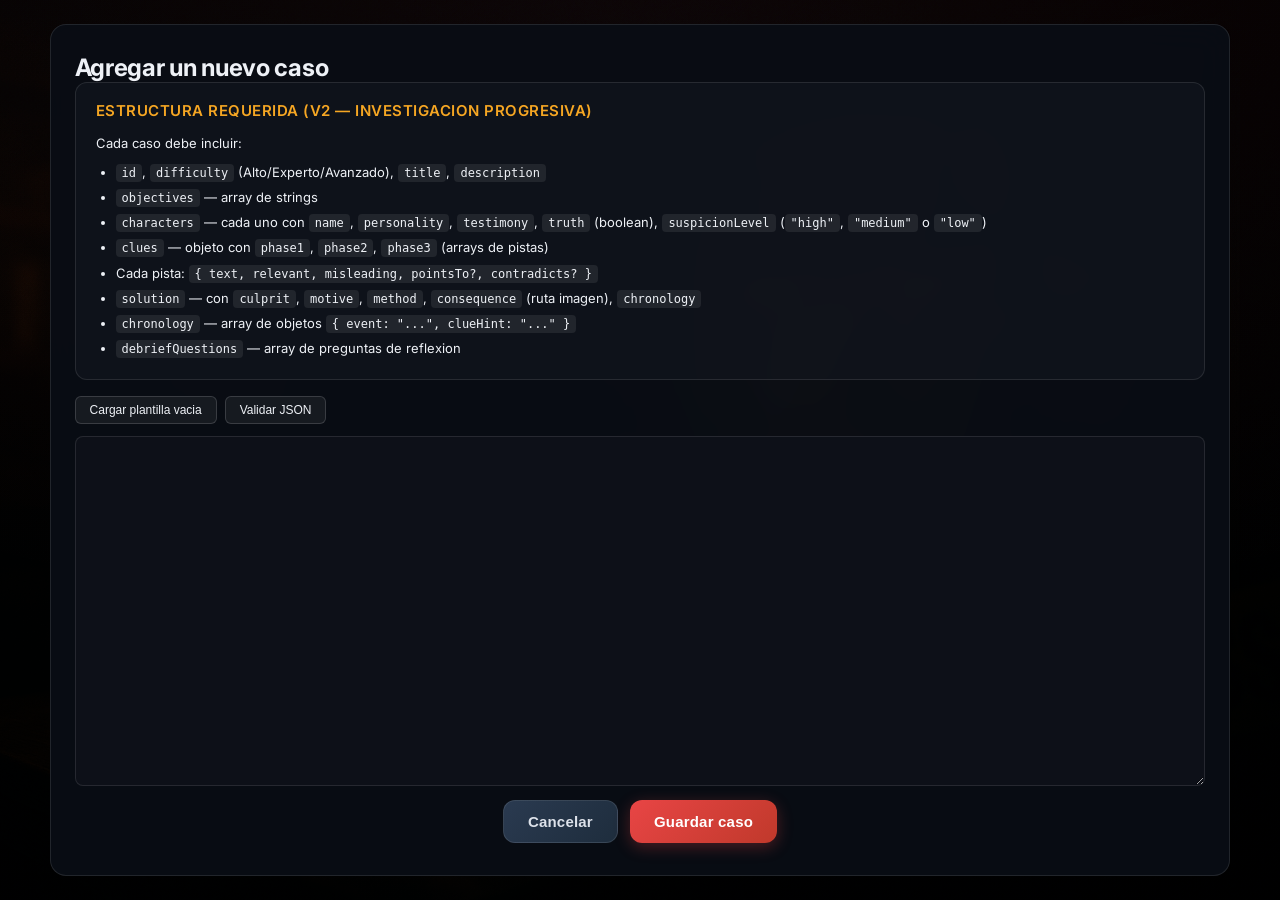
<file: add_case.html>
<!DOCTYPE html>
<html lang="es">
<head>
  <meta charset="UTF-8">
  <meta name="viewport" content="width=device-width, initial-scale=1.0">
  <title>Agregar nuevo caso</title>
  <link rel="stylesheet" href="styles.css">
  <style>
    .template-info {
      background: var(--color-glass, rgba(20,24,34,0.55));
      border: 1px solid var(--color-border, rgba(255,255,255,0.10));
      border-radius: 12px;
      padding: 16px 20px;
      margin-bottom: 16px;
      font-size: 13px;
      line-height: 1.6;
    }
    .template-info h3 {
      margin: 0 0 10px;
      color: #f5a623;
      font-size: 15px;
      text-transform: uppercase;
      letter-spacing: 0.5px;
    }
    .template-info code {
      background: rgba(255,255,255,0.08);
      padding: 2px 6px;
      border-radius: 4px;
      font-size: 12px;
    }
    .template-info ul {
      margin: 8px 0 0;
      padding-left: 20px;
    }
    .template-info li { margin-bottom: 4px; }
    .template-actions { margin-bottom: 12px; display: flex; gap: 8px; }
    .template-actions button {
      font-size: 12px;
      padding: 6px 14px;
      border-radius: 6px;
      cursor: pointer;
      border: 1px solid rgba(255,255,255,0.15);
      background: rgba(255,255,255,0.06);
      color: #eef1f6;
      transition: background 0.2s;
    }
    .template-actions button:hover { background: rgba(255,255,255,0.12); }
    #validationResult {
      margin-top: 10px;
      padding: 10px 14px;
      border-radius: 8px;
      font-size: 13px;
      line-height: 1.5;
      display: none;
    }
    #validationResult.valid {
      display: block;
      background: rgba(46,204,113,0.15);
      border: 1px solid rgba(46,204,113,0.3);
      color: #2ecc71;
    }
    #validationResult.invalid {
      display: block;
      background: rgba(231,76,60,0.15);
      border: 1px solid rgba(231,76,60,0.3);
      color: #e74c3c;
    }
  </style>
</head>
<body>
  <div id="app">
    <div class="page active">
      <h2>Agregar un nuevo caso</h2>

      <div class="template-info">
        <h3>Estructura requerida (v2 — Investigacion Progresiva)</h3>
        <p>Cada caso debe incluir:</p>
        <ul>
          <li><code>id</code>, <code>difficulty</code> (Alto/Experto/Avanzado), <code>title</code>, <code>description</code></li>
          <li><code>objectives</code> — array de strings</li>
          <li><code>characters</code> — cada uno con <code>name</code>, <code>personality</code>, <code>testimony</code>, <code>truth</code> (boolean), <code>suspicionLevel</code> (<code>"high"</code>, <code>"medium"</code> o <code>"low"</code>)</li>
          <li><code>clues</code> — objeto con <code>phase1</code>, <code>phase2</code>, <code>phase3</code> (arrays de pistas)</li>
          <li>Cada pista: <code>{ text, relevant, misleading, pointsTo?, contradicts? }</code></li>
          <li><code>solution</code> — con <code>culprit</code>, <code>motive</code>, <code>method</code>, <code>consequence</code> (ruta imagen), <code>chronology</code></li>
          <li><code>chronology</code> — array de objetos <code>{ event: "...", clueHint: "..." }</code></li>
          <li><code>debriefQuestions</code> — array de preguntas de reflexion</li>
        </ul>
      </div>

      <div class="template-actions">
        <button id="loadTemplateBtn" type="button">Cargar plantilla vacia</button>
        <button id="validateBtn" type="button">Validar JSON</button>
      </div>

      <textarea id="caseJson" style="width:100%;min-height:350px;border-radius:8px;padding:12px;font-family:monospace;font-size:12px;background:rgba(15,18,26,0.82);color:#eef1f6;border:1px solid rgba(255,255,255,0.10);"></textarea>

      <div id="validationResult"></div>

      <div class="page-actions" style="margin-top:10px;display:flex;justify-content:center;gap:12px;">
        <button id="backBtn" class="secondary-btn" type="button">Cancelar</button>
        <button id="saveBtn" class="primary-btn" type="button">Guardar caso</button>
      </div>
    </div>
  </div>
  <script src="cases.js"></script>
  <script src="add_case.js"></script>
</body>
</html>
</file>
<file: styles.css>
/* ============================================
   Cambia-el-Chip: Juego de Detectives
   Hoja de estilos unificada — V2 Premium
   ============================================ */

/* --- Google Font --- */
@import url('https://fonts.googleapis.com/css2?family=Inter:wght@400;500;600;700;800;900&display=swap');

/* --- Design Tokens --- */
:root {
  /* Colores base */
  --color-bg: #0c0f14;
  --color-text: #eef1f6;
  --color-card: rgba(15, 18, 26, 0.82);
  --color-glass: rgba(20, 24, 34, 0.55);
  --color-primary: #e84545;
  --color-primary-hover: #ff5252;
  --color-primary-glow: rgba(232, 69, 69, 0.30);
  --color-secondary: #2a3a50;
  --color-secondary-hover: #344b65;
  --color-accent: #f5a623;
  --color-success: #2ecc71;
  --color-error: #e74c3c;
  --color-border: rgba(255, 255, 255, 0.10);
  --color-border-hover: rgba(255, 255, 255, 0.22);

  /* Pistas — categorías */
  --clue-radius: 14px;
  --clue-pad-y: 14px;
  --clue-pad-x: 18px;
  --clue-base-bg: rgba(22, 28, 38, 0.94);
  --clue-shadow: 0 4px 16px rgba(0, 0, 0, 0.30) inset;
  --tint-core: rgba(230, 94, 94, 0.28);
  --tint-plausible: rgba(72, 88, 212, 0.28);
  --tint-irrelevant: rgba(148, 206, 152, 0.20);

  /* Radios */
  --radius-sm: 8px;
  --radius-md: 12px;
  --radius-lg: 16px;
  --radius-xl: 20px;

  /* Transiciones */
  --ease-out: cubic-bezier(0.25, 0.46, 0.45, 0.94);
  --ease-spring: cubic-bezier(0.34, 1.56, 0.64, 1);
}

/* --- Reset --- */
*,
*::before,
*::after {
  box-sizing: border-box;
  margin: 0;
  padding: 0;
}

html,
body {
  height: 100%;
  overflow: hidden;
}

/* --- Base --- */
body {
  font-family: 'Inter', system-ui, -apple-system, 'Segoe UI', Roboto, sans-serif;
  color: var(--color-text);
  background-color: var(--color-bg);
  background-image:
    radial-gradient(ellipse 1400px 700px at 50% -5%, rgba(232, 69, 69, 0.06), transparent),
    radial-gradient(1200px 600px at 50% -10%, rgba(0, 0, 0, .25), rgba(0, 0, 0, .85)),
    url('assets/background.png');
  background-size: cover;
  background-position: center;
  background-repeat: no-repeat;
  display: block;
  -webkit-font-smoothing: antialiased;
  -moz-osx-font-smoothing: grayscale;
}

/* Custom scrollbar */
::-webkit-scrollbar {
  width: 6px;
}

::-webkit-scrollbar-track {
  background: transparent;
}

::-webkit-scrollbar-thumb {
  background: rgba(255, 255, 255, 0.12);
  border-radius: 3px;
}

::-webkit-scrollbar-thumb:hover {
  background: rgba(255, 255, 255, 0.22);
}

/* --- Layout principal --- */
#app {
  width: min(96vw, 1600px);
  height: 100vh;
  min-height: 100vh;
  margin: 0 auto;
  padding: 24px;
  position: relative;
  overflow: hidden;
}

/* =============================================
   PÁGINAS (genérico)
   ============================================= */
.page {
  background: rgba(10, 14, 22, 0.88);
  backdrop-filter: blur(16px);
  -webkit-backdrop-filter: blur(16px);
  border: 1px solid var(--color-border);
  border-radius: var(--radius-lg);
  padding: 28px 24px;
  height: 100%;
  overflow-y: auto;
  overflow-x: hidden;
  display: none;
  animation: pageIn 0.4s var(--ease-out);
}

.page.active {
  display: block;
}

@keyframes pageIn {
  from {
    opacity: 0;
    transform: translateY(12px);
  }

  to {
    opacity: 1;
    transform: translateY(0);
  }
}

/* =============================================
   PORTADA
   ============================================= */
.page--home {
  background: var(--color-card);
  backdrop-filter: blur(20px);
  -webkit-backdrop-filter: blur(20px);
  border: 1px solid var(--color-border);
  border-radius: var(--radius-xl);
  box-shadow:
    0 32px 80px rgba(0, 0, 0, 0.5),
    0 0 0 1px rgba(255, 255, 255, 0.04) inset;
  padding: 28px 28px 20px;
  width: 80%;
  max-width: 900px;
  margin: 12vh auto 5vh;
  overflow: visible;
  height: auto;
  max-height: none;
}

.page--home h1 {
  text-align: center;
  font-size: clamp(28px, 4vw, 44px);
  font-weight: 800;
  letter-spacing: -0.5px;
  margin: 6px 0 14px;
  background: linear-gradient(135deg, #fff 30%, rgba(245, 166, 35, 0.9));
  -webkit-background-clip: text;
  -webkit-text-fill-color: transparent;
  background-clip: text;
}

/* Logo institucional */
.home-logo {
  display: block;
  margin: 8px auto 4px;
  max-width: 120px;
  filter: drop-shadow(0 2px 8px rgba(0, 0, 0, 0.5));
}

/* Hero */
.home-hero {
  position: relative;
  height: 240px;
  border-radius: var(--radius-lg);
  overflow: hidden;
  margin: 0 auto 18px;
  max-width: 860px;
  background: linear-gradient(180deg, rgba(0, 0, 0, .15), rgba(0, 0, 0, .5));
  box-shadow:
    0 20px 50px rgba(0, 0, 0, 0.4),
    0 0 0 1px rgba(255, 255, 255, 0.06) inset;
}

.home-hero img {
  width: 100%;
  height: 100%;
  object-fit: cover;
  display: block;
  filter: brightness(.78) contrast(1.08) saturate(1.1);
  transform: scale(1.02);
  transition: transform 6s ease;
}

.home-hero:hover img {
  transform: scale(1.06);
}

.home-hero__overlay {
  position: absolute;
  inset: 0;
  background: radial-gradient(60% 80% at 50% 20%, transparent, rgba(0, 0, 0, .6));
}

/* --- Controles de portada --- */
.controls {
  display: flex;
  gap: 12px;
  flex-wrap: wrap;
  justify-content: center;
  margin: 10px auto 8px;
  max-width: 900px;
}

.controls select,
.controls input[type="radio"]+label,
.controls button {
  font: inherit;
}

.controls select {
  background: rgba(30, 34, 44, 0.9);
  border: 1px solid var(--color-border-hover);
  color: #fff;
  padding: 10px 14px;
  border-radius: var(--radius-md);
  min-width: 220px;
  transition: border-color 0.25s;
  cursor: pointer;
}

.controls select:hover,
.controls select:focus {
  border-color: rgba(255, 255, 255, 0.35);
  outline: none;
}



/* Acciones de portada */
.home-actions {
  text-align: center;
  margin-top: 10px;
}

/* Footer */
.note {
  text-align: center;
  color: rgba(207, 216, 220, 0.40);
  font-size: 13px;
  margin-top: 10px;
  letter-spacing: 0.3px;
}

/* =============================================
   BOTONES
   ============================================= */
.btn {
  background: rgba(40, 44, 56, 0.9);
  border: 1px solid var(--color-border-hover);
  padding: 10px 18px;
  border-radius: var(--radius-md);
  color: #fff;
  cursor: pointer;
  box-shadow: 0 6px 20px rgba(0, 0, 0, .30);
  font-weight: 500;
  transition: all 0.2s var(--ease-out);
}

.btn:hover {
  background: rgba(50, 56, 72, 0.9);
  transform: translateY(-1px);
  box-shadow: 0 8px 24px rgba(0, 0, 0, .35);
}

.primary-btn,
.secondary-btn {
  border: none;
  padding: 12px 24px;
  border-radius: var(--radius-md);
  font-size: 15px;
  font-weight: 600;
  cursor: pointer;
  letter-spacing: 0.2px;
  transition: all 0.25s var(--ease-out);
  position: relative;
  overflow: hidden;
}

.primary-btn {
  background: linear-gradient(135deg, var(--color-primary), #c0392b);
  color: #fff;
  box-shadow: 0 4px 16px var(--color-primary-glow);
}

.primary-btn:hover {
  background: linear-gradient(135deg, var(--color-primary-hover), #e74c3c);
  transform: translateY(-2px);
  box-shadow: 0 8px 28px var(--color-primary-glow);
}

.secondary-btn {
  background: linear-gradient(135deg, var(--color-secondary), #1e2d3d);
  color: #dde2ea;
  border: 1px solid var(--color-border);
}

.secondary-btn:hover {
  background: linear-gradient(135deg, var(--color-secondary-hover), #2a3f55);
  transform: translateY(-1px);
  border-color: var(--color-border-hover);
}

.primary-btn:disabled,
.secondary-btn:disabled {
  opacity: 0.45;
  cursor: default;
  transform: none !important;
  box-shadow: none !important;
}

.primary-btn:active:not(:disabled),
.secondary-btn:active:not(:disabled) {
  transform: translateY(0) scale(0.98);
}

/* Acciones de página */
.page-actions {
  display: flex;
  justify-content: center;
  gap: 16px;
  margin-top: 24px;
  flex-wrap: wrap;
}

/* Botón "Revelar pista" */
#revealClueBtn,
.btn-reveal {
  background: linear-gradient(135deg, var(--color-primary), #c0392b);
  color: #fff;
  border: none;
  padding: 14px 28px;
  border-radius: var(--radius-lg);
  font-weight: 700;
  font-size: 16px;
  box-shadow: 0 8px 24px var(--color-primary-glow);
  margin: 18px 0 14px;
  cursor: pointer;
  transition: all 0.3s var(--ease-out);
  letter-spacing: 0.3px;
}

#revealClueBtn:hover,
.btn-reveal:hover {
  transform: translateY(-2px);
  box-shadow: 0 12px 32px var(--color-primary-glow);
}

#revealClueBtn:active,
.btn-reveal:active {
  transform: translateY(0) scale(0.97);
}

/* Botón de música flotante */
#bgmToggle {
  position: fixed;
  right: 16px;
  top: 16px;
  z-index: 50;
  border: 1px solid var(--color-border-hover);
  background: var(--color-glass);
  backdrop-filter: blur(8px);
  -webkit-backdrop-filter: blur(8px);
  border-radius: var(--radius-md);
  padding: 8px 12px;
  color: #fff;
  cursor: pointer;
  transition: all 0.2s;
  font-size: 14px;
}

#bgmToggle:hover {
  border-color: rgba(255, 255, 255, 0.35);
  background: rgba(30, 36, 48, 0.7);
}

/* =============================================
   TARJETAS DE PERSONAJES
   ============================================= */
.character-grid {
  display: grid;
  grid-template-columns: repeat(auto-fill, minmax(260px, 300px));
  justify-content: center;
  gap: 22px;
  margin-top: 24px;
  padding-top: 18px;
  border-top: 1px solid var(--color-border);
}

.character-card {
  width: 100%;
  max-width: 300px;
  height: 480px;
  perspective: 1200px;
  position: relative;
  cursor: pointer;
  border-radius: var(--radius-lg);
  overflow: hidden;
}

.character-card .card-inner {
  width: 100%;
  height: 100%;
  transform-style: preserve-3d;
  transition: transform 0.7s var(--ease-out);
}

.character-card.flipped .card-inner {
  transform: rotateY(180deg);
}

.character-card.flipped {
  z-index: 15;
  box-shadow: 0 16px 40px rgba(0, 0, 0, .50);
  outline: 1px solid rgba(255, 255, 255, .10);
  border-radius: var(--radius-md);
}

.card-face {
  position: absolute;
  inset: 0;
  backface-visibility: hidden;
  border-radius: var(--radius-md);
  overflow: hidden;
}

.card-front {
  background: linear-gradient(180deg, #1b2635, #141c28);
  display: flex;
  flex-direction: column;
  box-shadow: 0 4px 20px rgba(0, 0, 0, 0.3);
}

.card-front img {
  width: 100%;
  height: calc(100% - 54px);
  object-fit: cover;
  object-position: 50% 12%;
  display: block;
  border-top-left-radius: var(--radius-md);
  border-top-right-radius: var(--radius-md);
  transition: transform 0.6s ease;
}

.character-card:hover .card-front img {
  transform: scale(1.04);
}

.card-front .name {
  height: 54px;
  display: flex;
  align-items: center;
  justify-content: center;
  font-size: 16px;
  font-weight: 600;
  padding: 6px 4px;
  letter-spacing: 0.3px;
}

.card-back {
  background: linear-gradient(160deg, #2a3a50, #1e2b3d);
  color: #e1e6ed;
  transform: rotateY(180deg);
  position: absolute;
  inset: 0;
  display: flex;
  flex-direction: column;
  height: 100%;
  padding: 14px;
  font-size: 15px;
  line-height: 1.55;
}

.card-back .scroll {
  flex: 1;
  overflow-y: auto;
}

/* =============================================
   PISTAS
   ============================================= */
.clues-list {
  list-style: none;
  padding: 0;
  margin: 14px 0 10px;
  display: grid;
  grid-template-columns: repeat(2, minmax(0, 1fr));
  gap: 14px;
}

.clue-item {
  position: static;
  border: 1px solid var(--color-border);
  background: var(--clue-base-bg);
  border-radius: var(--clue-radius);
  padding: var(--clue-pad-y) var(--clue-pad-x);
  min-height: auto;
  box-shadow: var(--clue-shadow);
  transition: opacity 0.4s ease, transform 0.4s ease, border-color 0.3s;
}

.clue-item:hover {
  border-color: var(--color-border-hover);
}

.clue-item .clue-text {
  font-size: 15px;
  line-height: 1.5;
  color: #e0e6ef;
}

/* Botones de clasificación */
.clue-actions {
  position: static;
  display: flex;
  flex-wrap: wrap;
  gap: 8px;
  margin-top: 10px;
  justify-content: flex-start;
}

.clue-actions button {
  font: inherit;
  font-size: 13px;
  font-weight: 500;
  padding: 5px 12px;
  border-radius: var(--radius-sm);
  border: 1px solid var(--color-border);
  color: #ccc;
  background: rgba(255, 255, 255, .05);
  cursor: pointer;
  white-space: nowrap;
  transition: all 0.2s;
}

.clue-actions button:hover {
  background: rgba(255, 255, 255, .10);
  border-color: var(--color-border-hover);
  color: #fff;
}

.clue-actions button.active {
  box-shadow: 0 0 0 2px rgba(255, 255, 255, .12) inset;
  color: #fff;
  font-weight: 600;
}

/* Tintes por categoría */
.clue-item.core {
  background: linear-gradient(0deg, var(--tint-core), var(--tint-core)), var(--clue-base-bg);
  border-color: rgba(245, 200, 76, .30);
}

.clue-item.plausible {
  background: linear-gradient(0deg, var(--tint-plausible), var(--tint-plausible)), var(--clue-base-bg);
  border-color: rgba(100, 181, 246, .30);
}

.clue-item.irrelevant {
  background: linear-gradient(0deg, var(--tint-irrelevant), var(--tint-irrelevant)), var(--clue-base-bg);
  border-color: rgba(180, 180, 180, .25);
}

/* Feedback de botón activo por categoría */
.clue-item.core .clue-actions button.active {
  border-color: rgba(245, 200, 76, .65);
  background: rgba(245, 200, 76, .12);
}

.clue-item.plausible .clue-actions button.active {
  border-color: rgba(100, 181, 246, .65);
  background: rgba(100, 181, 246, .12);
}

.clue-item.irrelevant .clue-actions button.active {
  border-color: rgba(200, 200, 200, .55);
  background: rgba(200, 200, 200, .08);
}

/* =============================================
   HIPÓTESIS / NOTAS DEL JUGADOR
   ============================================= */
.note-grid {
  display: grid;
  grid-template-columns: repeat(3, 1fr);
  gap: 24px;
  align-items: start;
}

.note-grid label,
.note-field label {
  font-size: 15px;
  font-weight: 700;
  margin-bottom: 8px;
  display: block;
  color: #c8cdd6;
  letter-spacing: 0.3px;
  text-transform: uppercase;
}

.note-grid textarea,
.note-field textarea,
#notesPage textarea {
  width: 100%;
  min-height: 150px;
  font-size: 15px;
  line-height: 1.45;
  padding: 14px 16px;
  border-radius: var(--radius-md);
  border: 1px solid var(--color-border);
  background: rgba(255, 255, 255, .04);
  color: #e8ecf2;
  resize: vertical;
  box-shadow: 0 4px 12px rgba(0, 0, 0, .20) inset;
  transition: border-color 0.25s, box-shadow 0.25s;
  font-family: inherit;
}

.note-grid textarea:focus,
.note-field textarea:focus,
#notesPage textarea:focus {
  outline: none;
  border-color: rgba(232, 69, 69, 0.4);
  box-shadow: 0 0 0 3px rgba(232, 69, 69, 0.08), 0 4px 12px rgba(0, 0, 0, .20) inset;
}

.note-grid textarea::placeholder,
.note-field textarea::placeholder {
  color: rgba(255, 255, 255, .35);
  font-style: italic;
}

/* Panel del caso (colapsable) */
.case-panel {
  background: rgba(255, 255, 255, .04);
  border: 1px solid var(--color-border);
  border-radius: var(--radius-md);
  padding: 16px 18px;
  margin-bottom: 18px;
}

/* =============================================
   PÁGINA DE OBJETIVOS
   ============================================= */
#objectivesPage.page {
  height: auto;
  max-height: none;
  overflow: visible;
  width: 80%;
  max-width: 1000px;
  margin: 10vh auto 6vh;
  padding-bottom: 24px;
}

#objectivesPage h2 {
  text-align: center;
  margin-left: auto;
  margin-right: auto;
  max-width: 900px;
  font-size: clamp(22px, 3vw, 30px);
  font-weight: 700;
  margin-bottom: 12px;
}

#objectivesPage p {
  text-align: center;
  margin-left: auto;
  margin-right: auto;
  max-width: 900px;
  color: #b0b8c6;
  font-size: 15px;
  line-height: 1.6;
}

#objectivesPage h3 {
  margin-left: auto;
  margin-right: auto;
  max-width: 900px;
  font-weight: 700;
  font-size: 18px;
  margin-top: 18px;
  margin-bottom: 8px;
}

#objectivesPage ul {
  margin-left: auto;
  margin-right: auto;
  max-width: 900px;
  padding-left: 22px;
  line-height: 1.7;
  color: #c8cdd6;
}

#objectivesPage .page-actions {
  justify-content: center;
  margin-top: 20px;
}

/* =============================================
   CRONOLOGÍA (Timeline)
   ============================================= */
#timelinePage {
  width: 90%;
  margin: 0 auto;
}

#timelinePage h2 {
  font-size: clamp(20px, 3vw, 26px);
  font-weight: 700;
  margin-bottom: 6px;
}

#timelineList {
  width: 100%;
  padding: 0;
  list-style: none;
  margin-top: 14px;
}

#timelineList li {
  background: rgba(20, 26, 38, 0.85);
  border: 1px solid var(--color-border);
  border-radius: var(--radius-md);
  padding: 16px 22px;
  margin: 10px auto;
  width: calc(100% - 40px);
  color: #dde2ea;
  cursor: grab;
  font-size: 15px;
  line-height: 1.5;
  transition: background-color .25s ease, border-color .25s ease, transform .15s ease, box-shadow .25s;
  position: relative;
}

#timelineList li:hover {
  border-color: var(--color-border-hover);
  background: rgba(28, 34, 48, 0.9);
  box-shadow: 0 4px 16px rgba(0, 0, 0, 0.2);
}

#timelineList li.dragging {
  opacity: 0.5;
  cursor: grabbing;
}

.timeline-result {
  text-align: center;
  margin-top: 14px;
  font-size: 16px;
  font-weight: 600;
}

/* Feedback visual */
#timelineList li.tl-correct {
  border-color: var(--color-success);
  background: rgba(46, 204, 113, .12);
  box-shadow: 0 0 12px rgba(46, 204, 113, .10);
}

#timelineList li.tl-misplaced {
  border-color: var(--color-accent);
  background: rgba(241, 196, 15, .12);
}

#timelineList li.tl-wrong {
  border-color: var(--color-error);
  background: rgba(231, 76, 60, .12);
  animation: tlShake .2s 2;
}

#timelineList li.tl-correct::before,
#timelineList li.tl-misplaced::before,
#timelineList li.tl-wrong::before {
  content: '';
  display: inline-block;
  width: 8px;
  height: 8px;
  border-radius: 50%;
  margin-right: 10px;
  vertical-align: middle;
}

#timelineList li.tl-correct::before {
  background: var(--color-success);
}

#timelineList li.tl-misplaced::before {
  background: var(--color-accent);
}

#timelineList li.tl-wrong::before {
  background: var(--color-error);
}

/* =============================================
   SOLUCIÓN
   ============================================= */
#solutionPage h2 {
  font-size: clamp(20px, 3vw, 26px);
  font-weight: 700;
  margin-bottom: 16px;
  padding-bottom: 12px;
  border-bottom: 1px solid var(--color-border);
}

#solutionPage h3 {
  font-size: 18px;
  font-weight: 700;
  margin-top: 20px;
  margin-bottom: 10px;
  color: #c8cdd6;
}

#solutionPage p {
  font-size: 15px;
  line-height: 1.6;
  margin-bottom: 6px;
  color: #c8cdd6;
}

#solutionPage p strong {
  color: #eef1f6;
}

#solutionPage ul {
  padding-left: 22px;
  line-height: 1.7;
  color: #b0b8c6;
}

#solutionImage {
  display: block;
  max-width: 100%;
  border-radius: var(--radius-md);
  margin: 18px auto;
  box-shadow: 0 8px 32px rgba(0, 0, 0, 0.3);
}

/* =============================================
   EVALUACIÓN
   ============================================= */
#evaluationForm div {
  margin-bottom: 16px;
}

#evaluationForm label {
  display: block;
  font-weight: 600;
  font-size: 14px;
  margin-bottom: 6px;
  color: #b0b8c6;
  text-transform: uppercase;
  letter-spacing: 0.4px;
}

#evaluationForm input[type="text"],
#evaluationForm textarea {
  width: 100%;
  padding: 12px 16px;
  border-radius: var(--radius-md);
  border: 1px solid var(--color-border);
  background: rgba(255, 255, 255, .04);
  color: #e8ecf2;
  font: inherit;
  font-size: 15px;
  transition: border-color 0.25s;
}

#evaluationForm input[type="text"]:focus,
#evaluationForm textarea:focus {
  outline: none;
  border-color: rgba(232, 69, 69, 0.4);
}

#evaluationForm textarea {
  min-height: 120px;
  resize: vertical;
}



/* =============================================
   SOSPECHOSOS / ACUSACIÓN
   ============================================= */
#suspectsPage h2 {
  font-size: clamp(20px, 3vw, 26px);
  font-weight: 700;
  margin-bottom: 6px;
}

#suspectsPage p {
  color: #99a3b3;
  font-size: 15px;
  margin-bottom: 8px;
}

.suspect-grid {
  display: grid;
  grid-template-columns: repeat(auto-fill, minmax(140px, 170px));
  justify-content: center;
  gap: 16px;
  margin: 20px 0;
}

.suspect-card {
  background: rgba(20, 26, 38, 0.8);
  border: 2px solid var(--color-border);
  border-radius: var(--radius-md);
  padding: 12px;
  text-align: center;
  cursor: pointer;
  transition: border-color .3s, box-shadow .3s, transform .2s var(--ease-spring);
}

.suspect-card img {
  width: 100%;
  height: 140px;
  object-fit: cover;
  border-radius: var(--radius-sm);
  transition: transform 0.3s ease;
}

.suspect-card:hover img {
  transform: scale(1.04);
}

.suspect-name {
  display: block;
  margin-top: 10px;
  font-weight: 600;
  font-size: 14px;
  color: #c8cdd6;
}

.suspect-card:hover {
  border-color: var(--color-border-hover);
  transform: translateY(-3px);
  box-shadow: 0 8px 24px rgba(0, 0, 0, 0.25);
}

.suspect-card.selected {
  border-color: var(--color-primary);
  box-shadow:
    0 0 24px var(--color-primary-glow),
    0 0 0 1px var(--color-primary) inset;
  transform: translateY(-4px);
}

.suspect-card.selected .suspect-name {
  color: #fff;
}

.accusation-fields {
  display: grid;
  grid-template-columns: 1fr 1fr;
  gap: 18px;
  margin-top: 18px;
}

/* =============================================
   COMPARACIÓN DE ACUSACIÓN (solución)
   ============================================= */
.accusation-compare {
  background: linear-gradient(135deg, rgba(20, 28, 40, 0.95), rgba(15, 20, 30, 0.98));
  border: 1px solid var(--color-border-hover);
  border-radius: var(--radius-lg);
  padding: 22px;
  margin-bottom: 24px;
  animation: slideDown 0.5s var(--ease-out);
}

@keyframes slideDown {
  from {
    opacity: 0;
    transform: translateY(-16px);
  }

  to {
    opacity: 1;
    transform: translateY(0);
  }
}

.accusation-compare h3 {
  text-align: center;
  font-size: 24px;
  font-weight: 800;
  margin-bottom: 18px;
  letter-spacing: -0.3px;
}

.compare-grid {
  display: grid;
  grid-template-columns: 1fr 1fr;
  gap: 16px;
}

.compare-col {
  background: rgba(0, 0, 0, .22);
  border: 1px solid var(--color-border);
  border-radius: var(--radius-md);
  padding: 18px;
  transition: border-color 0.3s;
}

.compare-col:hover {
  border-color: var(--color-border-hover);
}

.compare-col h4 {
  margin-bottom: 12px;
  font-size: 16px;
  font-weight: 700;
  color: #c8cdd6;
}

.compare-col--real {
  background: rgba(46, 204, 113, .06);
  border-color: rgba(46, 204, 113, .20);
}

.compare-col--real:hover {
  border-color: rgba(46, 204, 113, .35);
}

.compare-col--real h4 {
  color: var(--color-success);
}

.compare-col p {
  font-size: 14px;
  line-height: 1.6;
  margin-bottom: 8px;
  color: #b0b8c6;
}

.compare-col p strong {
  color: #e0e4ec;
}

/* =============================================
   SCORECARD (puntuación)
   ============================================= */
.scorecard {
  background: linear-gradient(135deg, rgba(22, 30, 45, 0.95), rgba(14, 18, 28, 0.98));
  border: 1px solid var(--color-border-hover);
  border-radius: var(--radius-lg);
  padding: 24px;
  margin-top: 28px;
  animation: slideDown 0.5s var(--ease-out) 0.1s both;
}

.scorecard h3 {
  text-align: center;
  font-size: 22px;
  font-weight: 800;
  margin-bottom: 20px;
  letter-spacing: -0.3px;
}

.score-bar {
  display: flex;
  align-items: center;
  gap: 12px;
  margin-bottom: 12px;
}

.score-bar>span:first-child {
  min-width: 110px;
  font-size: 13px;
  font-weight: 600;
  text-align: right;
  color: #99a3b3;
  text-transform: uppercase;
  letter-spacing: 0.4px;
}

.score-bar>span:last-child {
  min-width: 46px;
  font-size: 15px;
  font-weight: 700;
  color: var(--color-accent);
}

.score-bar .bar {
  flex: 1;
  height: 10px;
  background: rgba(255, 255, 255, .06);
  border-radius: 5px;
  overflow: hidden;
}

.score-bar .fill {
  height: 100%;
  background: linear-gradient(90deg, var(--color-primary), var(--color-accent));
  border-radius: 5px;
  transition: width 1s var(--ease-out);
  box-shadow: 0 0 8px rgba(232, 69, 69, 0.2);
}

.score-total {
  text-align: center;
  font-size: 22px;
  margin-top: 16px;
  padding-top: 14px;
  border-top: 1px solid var(--color-border);
  color: var(--color-accent);
}

/* =============================================
   REVELACIÓN PROGRESIVA DE PISTAS
   ============================================= */
.clue-item--entering {
  opacity: 0;
  transform: translateY(12px);
}

/* =============================================
   HEADINGS GENERALES
   ============================================= */
.page h2 {
  font-weight: 700;
  letter-spacing: -0.3px;
}

.page h3 {
  font-weight: 600;
}

/* Counter de pistas */
.clue-counter {
  font-size: 14px;
  color: #99a3b3;
  font-weight: 500;
  margin-bottom: 4px;
}

/* =============================================
   PHASE INDICATOR
   ============================================= */
.phase-indicator {
  display: flex;
  justify-content: center;
  gap: 0;
  margin-bottom: 24px;
  padding: 0 20px;
}

.phase-step {
  flex: 1;
  max-width: 180px;
  text-align: center;
  padding: 10px 8px;
  font-size: 13px;
  font-weight: 600;
  text-transform: uppercase;
  letter-spacing: 0.5px;
  color: rgba(255, 255, 255, 0.3);
  border-bottom: 3px solid rgba(255, 255, 255, 0.08);
  transition: all 0.3s var(--ease-out);
}

.phase-step.active {
  color: var(--color-primary);
  border-bottom-color: var(--color-primary);
}

.phase-step.completed {
  color: var(--color-success);
  border-bottom-color: var(--color-success);
}

/* =============================================
   PHASE TRANSITION
   ============================================= */
.phase-transition {
  background: linear-gradient(135deg, rgba(232, 69, 69, 0.08), rgba(245, 166, 35, 0.06));
  border: 1px solid rgba(232, 69, 69, 0.25);
  border-radius: var(--radius-lg);
  padding: 20px 24px;
  margin: 20px 0;
  text-align: center;
  animation: slideDown 0.5s var(--ease-out);
}

.phase-transition h3 {
  color: var(--color-accent);
  font-size: 18px;
  font-weight: 700;
  margin-bottom: 8px;
}

.phase-transition p {
  color: #b0b8c6;
  font-size: 15px;
  line-height: 1.6;
}

/* =============================================
   HYPOTHESIS CARD
   ============================================= */
.hypothesis-card {
  background: rgba(20, 28, 40, 0.9);
  border: 1px solid var(--color-border);
  border-radius: var(--radius-lg);
  padding: 20px;
  margin: 20px 0;
}

.hypothesis-card h4 {
  font-size: 16px;
  font-weight: 700;
  color: var(--color-accent);
  margin-bottom: 12px;
}

.hypothesis-card .previous-suspect {
  display: flex;
  align-items: center;
  gap: 12px;
  padding: 12px;
  background: rgba(255, 255, 255, 0.04);
  border-radius: var(--radius-md);
  margin-bottom: 12px;
}

.hypothesis-card .previous-suspect img {
  width: 48px;
  height: 48px;
  border-radius: 50%;
  object-fit: cover;
}

.hypothesis-card .change-options {
  display: flex;
  gap: 12px;
  margin-top: 16px;
}

.hypothesis-card .change-options button {
  flex: 1;
}

/* =============================================
   JOURNEY PANEL (Viaje del Investigador)
   ============================================= */
.journey-panel {
  background: linear-gradient(135deg, rgba(20, 28, 40, 0.95), rgba(15, 20, 30, 0.98));
  border: 1px solid var(--color-border-hover);
  border-radius: var(--radius-lg);
  padding: 24px;
  margin-bottom: 24px;
  animation: slideDown 0.5s var(--ease-out);
}

.journey-panel h3 {
  text-align: center;
  font-size: 20px;
  font-weight: 800;
  margin-bottom: 20px;
}

.journey-line {
  display: flex;
  justify-content: space-between;
  align-items: flex-start;
  position: relative;
  padding: 0 20px;
}

.journey-line::before {
  content: '';
  position: absolute;
  top: 20px;
  left: 60px;
  right: 60px;
  height: 3px;
  background: rgba(255, 255, 255, 0.1);
  z-index: 0;
}

.journey-node {
  display: flex;
  flex-direction: column;
  align-items: center;
  text-align: center;
  position: relative;
  z-index: 1;
  flex: 1;
  max-width: 200px;
}

.journey-node .node-dot {
  width: 40px;
  height: 40px;
  border-radius: 50%;
  background: var(--color-secondary);
  border: 3px solid var(--color-border-hover);
  display: flex;
  align-items: center;
  justify-content: center;
  font-weight: 700;
  font-size: 14px;
  margin-bottom: 10px;
}

.journey-node.changed .node-dot {
  background: var(--color-accent);
  border-color: var(--color-accent);
  color: #000;
}

.journey-node.maintained .node-dot {
  background: var(--color-secondary);
  border-color: rgba(255, 255, 255, 0.3);
}

.journey-node .node-label {
  font-size: 11px;
  font-weight: 600;
  text-transform: uppercase;
  letter-spacing: 0.5px;
  color: rgba(255, 255, 255, 0.5);
  margin-bottom: 6px;
}

.journey-node .node-suspect {
  font-size: 14px;
  font-weight: 600;
  color: var(--color-text);
}

.journey-node .node-action {
  font-size: 12px;
  margin-top: 4px;
  font-weight: 500;
}

.journey-node .node-action.action-changed {
  color: var(--color-accent);
}

.journey-node .node-action.action-maintained {
  color: rgba(255, 255, 255, 0.4);
}

.journey-verdict {
  text-align: center;
  margin-top: 20px;
  padding-top: 16px;
  border-top: 1px solid var(--color-border);
  font-size: 15px;
  line-height: 1.6;
  color: #c8cdd6;
}

.journey-verdict strong {
  color: var(--color-accent);
}

/* Timeline clue hints */
.clue-hint {
  display: block;
  margin-top: 6px;
  font-size: 12px;
  color: rgba(245, 166, 35, 0.7);
  font-style: italic;
}

/* Timeline event text */
.timeline-event-text {
  display: block;
  font-weight: 500;
}

/* =============================================
   EVALUATION SUMMARY + RUBRIC
   ============================================= */
.eval-summary {
  background: var(--color-glass);
  border: 1px solid var(--color-border);
  border-radius: var(--radius-lg);
  padding: 20px 24px;
  margin-bottom: 24px;
}

.eval-summary h3 {
  margin: 0 0 16px;
  font-size: 16px;
  letter-spacing: 0.5px;
  text-transform: uppercase;
  color: var(--color-accent);
}

.eval-summary__grid {
  display: grid;
  grid-template-columns: repeat(3, 1fr);
  gap: 12px;
}

.eval-summary__item {
  display: flex;
  flex-direction: column;
  gap: 4px;
  background: rgba(255, 255, 255, 0.04);
  border-radius: var(--radius-sm);
  padding: 10px 14px;
}

.eval-summary__label {
  font-size: 11px;
  text-transform: uppercase;
  letter-spacing: 0.6px;
  color: rgba(255, 255, 255, 0.45);
}

.eval-summary__value {
  font-size: 14px;
  font-weight: 600;
  color: var(--color-text);
}

.eval-summary__value.score-high {
  color: var(--color-success);
}

.eval-summary__value.score-mid {
  color: var(--color-accent);
}

.eval-summary__value.score-low {
  color: var(--color-error);
}

/* Justificaciones del alumno (collapsible) */
.eval-reasoning {
  margin-top: 16px;
  border-top: 1px solid var(--color-border);
  padding-top: 12px;
}

.eval-reasoning summary {
  cursor: pointer;
  font-size: 13px;
  font-weight: 600;
  color: rgba(255, 255, 255, 0.6);
  padding: 6px 0;
  transition: color 0.2s;
}

.eval-reasoning summary:hover {
  color: var(--color-text);
}

.eval-reasoning__content {
  padding: 12px 0 0;
}

.eval-reasoning__phase {
  margin-bottom: 12px;
  padding: 10px 14px;
  background: rgba(255, 255, 255, 0.03);
  border-radius: var(--radius-sm);
  border-left: 3px solid var(--color-primary);
}

.eval-reasoning__phase strong {
  display: block;
  font-size: 13px;
  margin-bottom: 4px;
  color: var(--color-accent);
}

.eval-reasoning__phase p {
  font-size: 13px;
  line-height: 1.5;
  color: rgba(255, 255, 255, 0.65);
  margin: 0;
  font-style: italic;
}

/* Rubrica docente */
.eval-rubric {
  background: var(--color-glass);
  border: 1px solid var(--color-border);
  border-radius: var(--radius-lg);
  padding: 20px 24px;
  margin-bottom: 20px;
}

.eval-rubric h3 {
  margin: 0 0 16px;
  font-size: 16px;
  letter-spacing: 0.5px;
  text-transform: uppercase;
  color: var(--color-accent);
}

.eval-rubric select {
  width: 100%;
  padding: 10px 14px;
  background: var(--color-card);
  color: var(--color-text);
  border: 1px solid var(--color-border);
  border-radius: var(--radius-sm);
  font-size: 14px;
  margin-bottom: 12px;
  transition: border-color 0.2s;
}

.eval-rubric select:focus {
  outline: none;
  border-color: var(--color-primary);
}

.eval-rubric textarea {
  width: 100%;
  padding: 10px 14px;
  background: var(--color-card);
  color: var(--color-text);
  border: 1px solid var(--color-border);
  border-radius: var(--radius-sm);
  font-size: 14px;
  resize: vertical;
  min-height: 60px;
}

.eval-rubric textarea:focus {
  outline: none;
  border-color: var(--color-primary);
}

/* =============================================
   RESPONSIVE
   ============================================= */
@media (max-width: 1100px) {
  .note-grid {
    grid-template-columns: repeat(2, 1fr);
  }
}

@media (max-width: 900px) {
  .character-grid {
    grid-template-columns: repeat(auto-fill, minmax(220px, 1fr));
  }

  .clues-list {
    grid-template-columns: 1fr;
  }
}

@media (max-width: 720px) {
  .note-grid {
    grid-template-columns: 1fr;
  }

  .page {
    padding: 20px 16px;
  }

  .eval-summary__grid {
    grid-template-columns: repeat(2, 1fr);
  }
}

@media (max-width: 640px) {
  .character-grid {
    grid-template-columns: 1fr;
  }

  .accusation-fields {
    grid-template-columns: 1fr;
  }

  .compare-grid {
    grid-template-columns: 1fr;
  }

  .suspect-grid {
    grid-template-columns: repeat(auto-fill, minmax(120px, 1fr));
  }

  .page--home {
    width: 95%;
    padding: 20px 16px;
    margin: 8vh auto 4vh;
  }

  .home-hero {
    height: 180px;
  }

  #objectivesPage.page {
    width: 95%;
    margin: 6vh auto 4vh;
  }
}

/* =============================================
   ANIMACIONES
   ============================================= */
@keyframes tlShake {

  0%,
  100% {
    transform: translateX(0);
  }

  25% {
    transform: translateX(-3px);
  }

  75% {
    transform: translateX(3px);
  }
}
</file>
